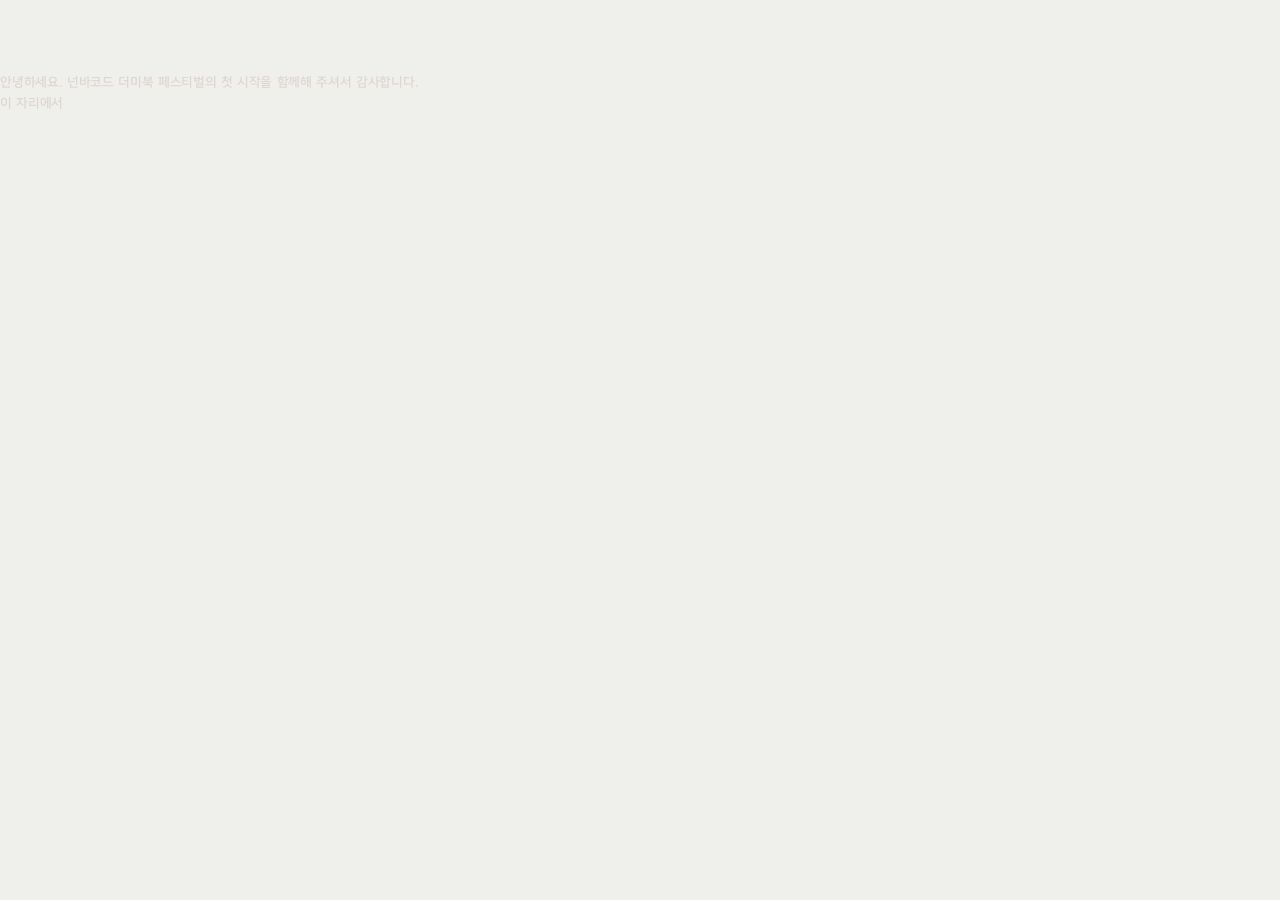
<file: 01_main.html>
<!DOCTYPE html>
<html lang="ko">
<head>
  <meta charset="UTF-8" />
  <meta name="viewport" content="width=device-width, initial-scale=1.0" />
  <title>NON-BARCODE</title>
  <link rel="icon" type="image/png" sizes="32x32" href="02_Images/favicon.png">
  <link rel="icon" type="image/png" sizes="16x16" href="02_Images/favicon.png">
  <link rel="stylesheet" href="01_main.css" />
</head>

<body>

  <!-- 네비게이션바 -->
  <div id="navi">
    <div id="navi-container">
      <div id="navi-top"></div>
  
      <div id="navi-menu">
        <div id="navi-menu-text"></div>
  
        <ul class="navi-list">
          <li id="navi-books"></li>
          <li id="navi-program"></li>
          <li id="navi-archiving"></li>
          <li id="navi-credit"></li>
        </ul>
      </div>
  
      <div id="navi-footer">
        <div id="thx"></div>
        <div id="navi-bottom"></div>
        <div id="navi-contact"></div>
      </div>
    </div>
  </div>

  <!-- 본문 -->
  <div id="content">
    <section id="hero">
      <div class="hero-inner">
  
        <!-- 배경에 옅게 깔리는 본문 -->
        <div class="hero-bg-text">
          <div class="hero-text"><p>안녕하세요. 넌바코드 더미북 페스티벌의 첫 시작을 함께해 주셔서 감사합니다.</p></div>
  
          <div class="hero-text"><p>이 자리에서 넌바코드 더미북 페스티벌에 대해 간단하게 소개해 드리려고 합니다. 먼저 설명에 앞서 이 페스티벌을 기획하고 준비한 넌바코드 팀원을 소개합니다. 기획팀의 강지수, 정수연입니다. 디자인팀의 이가은, 이원희, 이채림입니다. 기획·디자인의 장혜진입니다. 영상·웹디자인의 정가영입니다.</p></div>
  
          <div class="hero-text"><p>먼저 넌바코드 더미북 페스티벌이 어떤 고민을 가지고 시작되었는지 말씀드리겠습니다. 여기 계신 분들은 책과 디자인에 관심이 많은 분들이 많으실 것 같습니다. 아시는 분들은 아시겠지만, 요즘 북 페스티벌이나 북페어가 굉장히 많이 진행되고 있습니다. 그러나 막상 저희가 이러한 행사에 참여하려고 해도 서울·경기권에만 몰려 있어 대구·경북권이나 지방에서는 행사가 굉장히 적은 상황입니다. 그래서 저희는 이러한 기회를 기다리기보다 직접 만들어보자고 생각하여 넌바코드 더미북 페스티벌을 기획하게 되었습니다.</p></div>
  
          <div class="hero-text"><p>사실 책 한 권에는 굉장히 많은 시간과 품이 들어가죠. 이 과정이 담긴 약 40권의 책들을 이 자리에 모을 수 있어 굉장히 뜻깊고 의미 있는 시간이라고 생각합니다. 작품을 출품해 주시고 참여해 주신 모든 분들께 다시 한 번 감사드립니다.</p></div>
  
          <div class="hero-text"><p>다음은 넌바코드 더미북 페스티벌의 가장 중요한 키워드인 ‘넌바코드’에 대한 의미를 설명드리겠습니다. 넌바코드는 말 그대로 바코드가 없다, 바코드가 아니다라는 의미를 가지고 있습니다. 여기에 모인 작품들처럼 학생들이나 디자이너들이 개인적으로 제작한 책들은 상업적 기준을 따라 제작되지 않고, 개인의 고민이나 시도들이 담긴 책들입니다. 따라서 넌바코드의 의미는 바코드처럼 규격화된 시스템을 따르거나 대량 생산을 하기보다 세상에 단 하나뿐인 더미북을 의미합니다.</p></div>
  
          <div class="hero-text"><p>이러한 의미를 담아 기존 책 전시와는 다르게, 책을 풍부하게 경험할 수 있도록 오브제를 함께 배치하는 방식의 전시를 채택하였습니다. 관람 시 단순히 오브제를 책을 꾸미는 용도로 보기보다, 책과 오브제가 어떠한 유기적 관계가 있는지 살펴보신다면 더욱 재미있는 관람이 되실 수 있습니다.</p></div>
  
          <div class="hero-text"><p>저희가 또 중요하게 기획한 부분이 있는데요. 넌바코드 더미북 페스티벌의 메인 컬러인 레드, 브라운, 블루, 아이보리로 책들을 분류하였습니다. 각각의 의미에 대해 간략하게 설명드리면, 먼저 레드는 자신의 취향이나 시각적인 부분들을 강하게 드러내는 책들을 분류하였습니다. 브라운은 일상이나 관계 속에서 느끼는 온기와 감정을 담은 책들을 분류하였고, 블루는 설명보다는 장면이나 분위기로 말하는 책들을 분류하였습니다. 마지막으로 아이보리는 분류하기 어려운 시도와 아이디어의 책들을 나타냅니다. 각 섹션별 의미를 생각하시며 책을 보신다면 한층 더 깊은 관람이 되실 수 있습니다.</p></div>
  
          <div class="hero-text"><p>마지막으로 저희가 이번 전시로 활동을 갈무리하는 것이 아니라, 인스타그램을 통해 다양한 콘텐츠도 제작할 예정이니 끝까지 관심 가져주시면 감사하겠습니다.</p></div>
        </div>
  
        <!-- 위에 얹는 인터랙션 요소 -->
        <div class="hero-overlay">
          <div class="barcode-card pos-1" data-text="완전하지 않은 것들"></div>
          <div class="barcode-card pos-2" data-text="정리되지 않은 생각들"></div>
          <div class="barcode-card pos-3" data-text="[넌바코드 더미북 페스티벌]"></div>
          <div class="barcode-card pos-4" data-text="우리는 이것을"></div>
          <div class="barcode-card pos-5" data-text="NON-BARCODE라고 부른다."></div>
        </div>
  
      </div>
    </section>
  </div>
  
  <div id="cursor-dot"></div>

  <script src="https://code.jquery.com/jquery-3.6.1.min.js"></script>
  <script type="module" src="/01_main.js"></script> </body>
    
  </body>
</html>
</file>
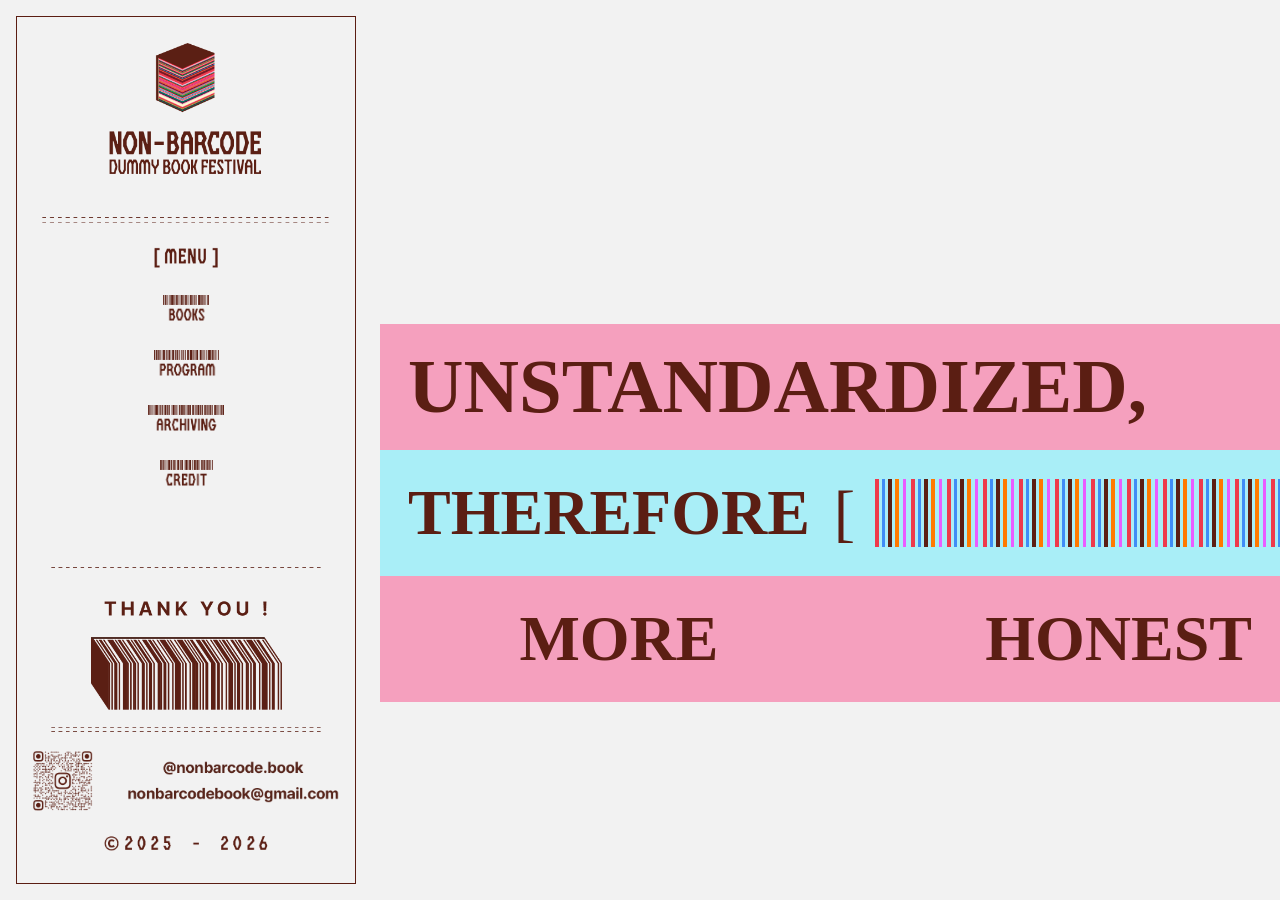
<file: main.html>
<!DOCTYPE html>
<html lang="ko">
<head>
  <meta charset="UTF-8" />
  <meta name="viewport" content="width=device-width, initial-scale=1.0" />
  <title>NON-BARCODE</title>
  <link rel="icon" type="image/png" sizes="32x32" href="02_Images/favicon.png">
  <link rel="icon" type="image/png" sizes="16x16" href="02_Images/favicon.png">
  <link rel="stylesheet" href="main.css" />
</head>

<body>

  <div id="navi">
    <div id="navi-container">
      <div id="navi-top"></div>
  
      <div id="navi-menu">
        <div id="navi-menu-text"></div>
  
        <ul class="navi-list">
          <li id="navi-books"></li>
          <li id="navi-program"></li>
          <li id="navi-archiving"></li>
          <li id="navi-credit"></li>
        </ul>
      </div>
  
      <div id="navi-footer">
        <div id="thx"></div>
        <div id="navi-bottom"></div>
        <div id="navi-contact"></div>
      </div>
    </div>
  </div>

  <main id="content">
    <section id="hero">
      <div class="hero-top-space"></div>

      <div class="band pink band-1">
        <h1>UNSTANDARDIZED,</h1>
      </div>

      <div class="band blue band-2">
        <div class="band-inner">
          <h2>THEREFORE</h2>
          <div class="barcode-wrap">
            <span>[</span>
            <div class="barcode"></div>
            <span>]</span>
          </div>
        </div>
      </div>

      <div class="band pink band-3">
        <div class="bottom-words">
          <h2>MORE</h2>
          <h2>HONEST</h2>
        </div>
      </div>
    </section>

  <script src="https://code.jquery.com/jquery-3.6.1.min.js"></script>
  <script type="module" src="/main.js"></script> </body>
    
  </body>
</html>
</file>
<file: 01_main.css>
* {
  box-sizing: border-box;
  margin: 0;
  padding: 0;
}

@font-face {
  font-family: 'Nonbarcode';
  src: url('../fonts/Nonbarcode_bold.ttf') format('truetype');
  font-weight: normal;
  font-style: normal;
}

@font-face {
  font-family: 'NANUM';
  src: url('./03_Font/NanumSquareB.otf') format('opentype');
  font-weight: normal;
  font-style: normal;
}

:root {
  --bg: #efefec;
  --brown: #6a2014;
  --text-soft: rgba(106, 32, 20, 0.12);

  --nav-pad-x: clamp(18px, 2.4vw, 56px);
  --nav-pad-top: clamp(16px, 2vw, 36px);
  --nav-gap: clamp(10px, 1.8vw, 26px);

  --hero-pad-top: clamp(108px, 12vw, 170px);
  --hero-pad-x: clamp(18px, 4vw, 90px);
  --hero-pad-bottom: clamp(20px, 3vw, 48px);

  --copy-width: min(100%, 1380px);
  --copy-font: clamp(12px, 1vw, 27px);
  --copy-line: 1.62;
  --copy-gap: clamp(22px, 2.1vw, 46px);

  --trigger-font: clamp(28px, 2.35vw, 62px);

  --cursor-size: 16px;
  --reveal-duration: 800ms;
}

html,
body {
  width: 100%;
  min-height: 100%;
  background: var(--bg);
  overflow: hidden;
}

body {
  font-family: 'NANUM', sans-serif;
  color: var(--brown);
  cursor: default;
}

.site-shell {
  width: 100%;
  min-height: 100vh;
  background: var(--bg);
}

/* 상단 네비 */
.top-nav {
  position: fixed;
  inset: 0 0 auto 0;
  z-index: 100;
  padding: var(--nav-pad-top) clamp(30px, 4vw, 60px) 0;
  margin: 0;
}

.top-nav__inner {
  display: flex;
  align-items: flex-start;
  justify-content: space-between;
  gap: clamp(18px, 2vw, 40px);
}

.top-nav__logo {
  display: block;
  flex: 0 0 auto;
  width: clamp(115px, 12vw, 235px); /* 기존의 50% */
}

.top-nav__logo img {
  display: block;
  width: 100%;
  height: auto;
}

.top-nav__menu {
  display: flex;
  align-items: flex-start;
  justify-content: flex-end;
  gap: var(--nav-gap);
  flex-wrap: wrap;
  padding-top: clamp(2px, 0.6vw, 6px);
  column-gap: 40px;
}

.menu-item {
  display: block;
  width: clamp(46px, 5vw, 95px); /* 프로그램 탭 기준 50% */
  transition: transform 180ms ease;
}

.menu-item img {
  display: block;
  width: 100%;
  height: auto;
}

.menu-item:hover {
  transform: translateY(-2px);
}

/* 메인 */
.hero {
  position: relative;
  width: 100%;
  min-height: 100vh;
  padding: var(--hero-pad-top) var(--hero-pad-x) var(--hero-pad-bottom);
  overflow: hidden;
}

.hero__inner {
  position: relative;
  width: 100%;
  height: calc(100vh - var(--hero-pad-top) - var(--hero-pad-bottom));
  min-height: 420px;
}

/* 배경 모션 */
.bg-motion {
  position: absolute;
  inset: 0;
  pointer-events: none;
  overflow: hidden;
  z-index: 0;
}

.bg-orb {
  position: absolute;
  border-radius: 50%;
  filter: blur(44px);
  opacity: 0.16;
  mix-blend-mode: multiply;
  animation: floatOrb 18s ease-in-out infinite;
}

.orb-1 {
  width: clamp(180px, 18vw, 320px);
  height: clamp(180px, 18vw, 320px);
  background: rgba(106, 32, 20, 0.06);
  top: 12%;
  left: 8%;
}

.orb-2 {
  width: clamp(220px, 20vw, 380px);
  height: clamp(220px, 20vw, 380px);
  background: rgba(63, 141, 246, 0.045);
  right: 9%;
  top: 28%;
  animation-delay: -6s;
}

.orb-3 {
  width: clamp(180px, 16vw, 280px);
  height: clamp(180px, 16vw, 280px);
  background: rgba(184, 91, 79, 0.05);
  left: 44%;
  bottom: 10%;
  animation-delay: -11s;
}

@keyframes floatOrb {
  0% {
    transform: translate3d(0, 0, 0) scale(1);
  }
  50% {
    transform: translate3d(18px, -12px, 0) scale(1.05);
  }
  100% {
    transform: translate3d(0, 0, 0) scale(1);
  }
}

/* 인트로 */
.intro-layer {
  position: absolute;
  inset: 0;
  z-index: 2;
  display: flex;
  justify-content: center;
  padding-top: clamp(8px, 1vw, 18px);
  transition: opacity var(--reveal-duration) ease, visibility var(--reveal-duration) ease;
}

.bg-copy {
  width: min(100%, 1560px);
  max-width: 100%;
  display: flex;
  flex-direction: column;
  gap: var(--copy-gap);
  font-family: 'NANUM';
  padding-inline: clamp(12px, 2.2vw, 40px);
}

.hero-text {
  color: var(--text-soft);
  font-size: var(--copy-font);
  line-height: var(--copy-line);
  letter-spacing: -0.02em;
  word-break: keep-all;
}

.hero-text span {
  display: inline-block;
  will-change: transform;
  transition: transform 120ms ease-out;
}

.hero-text span.space {
  width: 0.34em;
}


/* 오버레이 */
/* 배경 텍스트 타이핑용 */
.hero-text span {
  display: inline-block;
  will-change: transform, opacity;
  transition: transform 120ms ease-out;
  opacity: 0;
}

.hero-text span.is-visible {
  opacity: 1;
}

/* 오버레이는 처음에 숨김 */
.overlay-group {
  position: absolute;
  inset: 0;
  z-index: 10;
  opacity: 0;
  visibility: hidden;
  pointer-events: none;
  transition: opacity 1500ms ease, visibility 1500ms ease;
}

/* 타이핑 끝난 뒤 표시 */
.overlay-group.is-visible {
  opacity: 1;
  visibility: visible;
  pointer-events: auto;
}

.overlay-trigger {
  position: absolute;
  border: 0;
  background: transparent;
  padding: 0;
  cursor: pointer;
  color: var(--brown);
  font-family: 'Nonbarcode', 'NANUM', sans-serif;
  font-size: var(--trigger-font);
  line-height: 1;
  letter-spacing: -0.03em;
  white-space: nowrap;
}

.trigger-text {
  position: relative;
  display: inline-block;
  z-index: 1;
}

.trigger-mask {
  position: absolute;
  top: 50%;
  transform: translateY(-50%);
  display: block;
  z-index: 2;
  background-color: var(--brown);
  background-repeat: no-repeat;
  background-position: center;
  background-size: cover;
  opacity: 1;
  transition:
    opacity 360ms ease,
    transform 360ms ease,
    filter 360ms ease;
}
.trigger-bracket {
  display: inline-flex;
  align-items: center;
  gap: clamp(6px, 0.8vw, 14px);
}

.bracket-left,
.bracket-right {
  position: relative;
  z-index: 1;
  display: inline-block;
}

.bracket-gap {
  display: inline-block;
  width: clamp(150px, 16vw, 280px);
  height: 1px;
}

/* 마스크만 사라짐 */
.overlay-trigger.is-unmasked .trigger-mask {
  opacity: 0;
  transform: translateY(-50%) scale(0.96);
  filter: blur(2px);
}

/* 위치 */
.trigger-1 {
  top: 18.8%;
  left: 1.8%;
}

.trigger-2 {
  top: 23.2%;
  right: 6.2%;
}

.trigger-3 {
  top: 34.5%;
  left: 28.5%;
}

.trigger-4 {
  top: 61.4%;
  left: 44.8%;
}

.trigger-5 {
  top: 72.2%;
  right: 7.6%;
}

/* 마스크 위치 + 이미지 넣기 가능 */
.mask-1 {
  left: 0%;
  width: 50%;
  height: 120%;
  background-image: url("./02_Images/01-3_Hero/Overlay_Images/Overlay_01.png");
}

.mask-2 {
  left: 0%;
  width: 70%;
  height: 120%;
  background-image: url("./02_Images/01-3_Hero/Overlay_Images/Overlay_02.png");
}

.mask-3 {
  left: -5%;
  width: 110%;
  height: 120%;
  background-image: url("./02_Images/01-3_Hero/Overlay_Images/Overlay_03.png");
}

.mask-4 {
  left: 48%;
  width: 60%;
  height: 120%;
  background-image: url("../02_Images/01-3_Hero/Overlay_Images/Overlay_04.png");
}

.mask-5 {
  left: 0%;
  width: 48%;
  height: 120%;
  background-image: url("./02_Images/01-3_Hero/Overlay_Images/Overlay_05.png");
}

/* 비디오 레이어 */
.video-layer {
  position: absolute;
  inset: 0;
  display: grid;
  grid-template-columns: 1fr auto 1fr;
  align-items: center;
  justify-items: center;
  opacity: 0;
  visibility: hidden;
  pointer-events: none;
  transition: opacity 900ms ease, visibility 900ms ease;
  z-index: 20;
}

.video-wrap {
  width: min(20.3vw, 329px); /* 기존의 70% */
  min-width: 126px;
  transform: scale(0.96);
  transition: transform 900ms ease;
}

.center-video {
  display: block;
  width: 100%;
  height: auto;
  object-fit: contain;
  background: transparent;
}

.video-bracket {
  font-family: 'Nonbarcode', 'NANUM', sans-serif;
  color: var(--brown);
  font-size: clamp(72px, 10vw, 180px);
  line-height: 1;
  user-select: none;
  opacity: 0;
  transform: scale(0.92);
  transition: opacity 900ms ease, transform 900ms ease;
}

.site-shell.is-revealed .intro-layer {
  opacity: 0;
  visibility: hidden;
  pointer-events: none;
}

.site-shell.is-revealed .video-layer {
  opacity: 1;
  visibility: visible;
}

.site-shell.is-revealed .video-wrap {
  transform: scale(1);
}

.site-shell.is-revealed .video-bracket {
  opacity: 1;
  transform: scale(1);
}

/* 커서 점 */
#cursorDot {
  position: fixed;
  left: 0;
  top: 0;
  width: var(--cursor-size);
  height: var(--cursor-size);
  border-radius: 50%;
  background: #3f8df6;
  pointer-events: none;
  opacity: 0.92;
  z-index: 200;
  transform: translate3d(-999px, -999px, 0);
  will-change: transform;
}

/* 태블릿 */
@media (max-width: 1100px) {
  :root {
    --hero-pad-top: clamp(112px, 14vw, 170px);
    --copy-font: clamp(11px, 1.45vw, 18px);
    --copy-gap: clamp(18px, 1.8vw, 28px);
    --trigger-font: clamp(20px, 2.2vw, 36px);
  }

  .top-nav__logo {
    width: clamp(110px, 13vw, 170px);
  }

  .menu-item {
    width: clamp(42px, 5.2vw, 66px);
  }

  .trigger-1 { top: 19.5%; left: 1.5%; }
  .trigger-2 { top: 25%; right: 4%; }
  .trigger-3 { top: 37.5%; left: 20%; }
  .trigger-4 { top: 63%; left: 42%; }
  .trigger-5 { top: 74.5%; right: 5%; }

  .video-wrap {
    width: min(24vw, 250px);
  }
}

/* 모바일 */
@media (max-width: 768px) {
  :root {
    --nav-pad-x: 16px;
    --nav-pad-top: 16px;
    --nav-gap: 8px;
    --hero-pad-top: 96px;
    --hero-pad-x: 16px;
    --hero-pad-bottom: 18px;
    --copy-font: 11px;
    --copy-gap: 16px;
    --trigger-font: 18px;
    --cursor-size: 12px;
  }

  .top-nav__inner {
    flex-direction: column;
    align-items: flex-start;
    gap: 10px;
  }

  .top-nav__logo {
    width: 140px;
  }

  .top-nav__menu {
    width: 100%;
    justify-content: flex-start;
    gap: 8px;
    padding-top: 0;
  }

  .menu-item {
    width: calc((100% - 24px) / 4);
    max-width: 52px;
    min-width: 42px;
  }

  .hero__inner {
    height: calc(100vh - var(--hero-pad-top) - var(--hero-pad-bottom));
  }

  .bg-copy {
    width: 100%;
  }

  .trigger-1 { top: 18%; left: 0; }
  .trigger-2 { top: 26%; right: 0; }
  .trigger-3 { top: 40%; left: 8%; font-size: 14px; }
  .trigger-4 { top: 65%; left: 29%; }
  .trigger-5 { top: 78%; right: 0; }

  .video-layer {
    grid-template-columns: auto 1fr auto;
    column-gap: 8px;
  }

  .video-wrap {
    width: min(36vw, 180px);
    min-width: 98px;
  }

  .video-bracket {
    font-size: clamp(44px, 10vw, 72px);
  }

  .bg-orb {
    filter: blur(34px);
  }
}

@media (prefers-reduced-motion: reduce) {
  .hero-text span,
  .menu-item,
  .trigger-mask,
  .intro-layer,
  .video-layer,
  .video-wrap,
  .video-bracket,
  #cursorDot,
  .bg-orb {
    transition: none !important;
    animation: none !important;
  }
}
</file>
<file: main.css>
* {
  box-sizing: border-box;
  margin: 0;
  padding: 0;
}

:root {
  --nav-width: 380px;
  --brown: #5b1e13;
}

body {
  background: #f2f2f2;
}

/* 왼쪽 고정 네비 */
#navi {
  position: fixed;
  top: 0;
  left: 0;
  width: var(--nav-width);
  height: 100vh;
  padding: 20px;
}

/* 네비 전체 박스 */
#navi-container {
  width: 340px;
  height: 100%;
  border: 1px solid var(--brown);
  display: flex;
  flex-direction: column;
  padding: 28px 0 24px;
}

/* 상단 */
#navi-top {
  height: 205px;
  flex-shrink: 0;
  background-image: url("./02_Images/01_Navi/navi_top.png");
  background-repeat: no-repeat;
  background-size: contain;
  background-position: center;
  margin-top: 10px;
}

/* 메뉴 */
#navi-menu {
  display: flex;
  flex-direction: column;
  flex-shrink: 0;
  margin: 10px 20px 0;
}

#navi-menu-text {
  height: 25px;
  flex-shrink: 0;
  margin: 24px 35px 18px;
  background-image: url("./02_Images/01_Navi/navi_menu.png");
  background-repeat: no-repeat;
  background-size: contain;
  background-position: center;
}

.navi-list {
  list-style: none;
  margin-top: 25px;
  display: flex;
  flex-direction: column;
  align-items: center;
  gap: clamp(25px, 3vh, 42px);
}

.navi-list li {
  width: 100%;
  height: 35px;
  flex-shrink: 0;
  background-repeat: no-repeat;
  background-size: contain;
  background-position: center;
}

#navi-books {
  background-image: url("./02_Images/01_Navi/navi_books.png");
}

#navi-program {
  background-image: url("./02_Images/01_Navi/navi_program.png");
}

#navi-archiving {
  background-image: url("./02_Images/01_Navi/navi_archiving.png");
}

#navi-credit {
  background-image: url("./02_Images/01_Navi/navi_credit.png");
}

/* 하단 전체 */
#navi-footer {
  margin-top: auto;
  flex-shrink: 0;
  display: flex;
  flex-direction: column;
}

/* THANK YOU */
#thx {
  height: 200px;
  margin: 0 10px;
  background-image: url("./02_Images/01_Navi/navi_thx.png");
  background-repeat: no-repeat;
  background-size: contain;
  background-position: center;
}

/* 제일 아래 그래픽 */
#navi-bottom {
  height: 150px;
  margin: 10px 20px 0;
  background-image: url("./02_Images/01_Navi/navi_bottom.png");
  background-repeat: no-repeat;
  background-size: contain;
  background-position: center;
}

/* 높이가 충분히 클 때: 메뉴 말고 하단 여백이 늘어나게 */
@media (min-height: 1130px) {
  #navi {
    padding: 20px;
  }

  #navi-container {
    padding-top: 34px;
    padding-bottom: 36px;
  }
  #navi-menu-text {
    margin: 48px 28px 10px;
  }
  .navi-list {
    padding-top: 40px;
    gap: 50px;
  }
  #navi-footer {
    padding-top: 28px;
  }

  #thx {
    margin: 12px 10px 0;
  }

  #navi-bottom {
    margin: 18px 20px 0;
  }
}

/* 920 이하 */
@media (max-height: 920px) {
  #navi {
    padding: 16px;
  }

  #navi-container {
    padding: 22px 0 18px;
  }

  #navi-top {
    height: 180px;
    margin-top: 4px;
  }

  #navi-menu {
    margin: 6px 16px 0;
  }

  #navi-menu-text {
    margin: 16px 28px 0px;
  }

  .navi-list {
    gap: 25px;
  }

  .navi-list li {
    height: 30px;
  }

  #thx {
    height: 165px;
    margin: 0 8px;
  }

  #navi-bottom {
    height: 125px;
    margin: 8px 16px 0;
  }
}

/* 820 이하 */
@media (max-height: 820px) {

  #thx {
    height: 135px;
  }

  #navi-bottom {
    display: none;
  }
}

/* 740 이하 */
@media (max-height: 740px) {
  #thx {
    height: 110px;
  }
}

/* 740 이하 */
@media (max-height: 620px) {
  #thx {
    display: none;
  }
}


/* 오른쪽 본문 */
#content {
  margin-left: var(--nav-width);
  width: calc(100% - var(--nav-width));
  min-height: 100vh;
}

/* 히어로 전체 */
#hero {
  position: relative;
  width: 100%;
  min-height: 100vh;
  background: var(--bg);
  display: flex;
  flex-direction: column;
}

/* 위 여백 */
.hero-top-space {
  height: 36vh;
  width: 100%;
}

/* 공통 밴드 */
.band {
  width: 100%;
  display: flex;
  align-items: center;
  padding-left: 28px;
  padding-right: 28px;
}

/* 색상 */
.pink {
  background: #f5a0be; /* 임시, 나중에 원하는 색으로 교체 */
}

.blue {
  background: #a9eef7; /* 임시 */
}

/* 첫 줄 */
.band-1 {
  height: 14vh;
}

.band-1 h1 {
  font-size: clamp(48px, 6vw, 110px);
  color: var(--brown);
  line-height: 1;
}

/* 둘째 줄 */
.band-2 {
  height: 14vh;
}

.band-inner {
  width: 100%;
  display: flex;
  align-items: center;
  justify-content: space-between;
  gap: 24px;
}

.band-2 h2 {
  font-size: clamp(44px, 5vw, 96px);
  color: var(--brown);
  line-height: 1;
}

.barcode-wrap {
  display: flex;
  align-items: center;
  gap: 20px;
  flex: 1;
  justify-content: flex-end;
}

.barcode-wrap span {
  font-size: clamp(44px, 5vw, 96px);
  color: var(--brown);
  line-height: 1;
}

.barcode {
  width: min(42vw, 520px);
  height: 68px;
  background: repeating-linear-gradient(
    90deg,
    #ee3a4b 0 4px,
    transparent 4px 7px,
    #3f8df6 7px 10px,
    transparent 10px 13px,
    #5b1f14 13px 17px,
    transparent 17px 20px,
    #ff7a00 20px 24px,
    transparent 24px 28px,
    #ea5cff 28px 31px,
    transparent 31px 36px
  );
}

/* 셋째 줄 */
.band-3 {
  height: 14vh;
}

.bottom-words {
  width: 100%;
  display: flex;
  justify-content: space-between;
  align-items: center;
}

.bottom-words h2 {
  font-size: clamp(44px, 5vw, 96px);
  color: var(--brown);
  line-height: 1;
  width: 50%;
}

.bottom-words h2:first-child {
  text-align: center;
}

.bottom-words h2:last-child {
  text-align: right;
}
</file>
